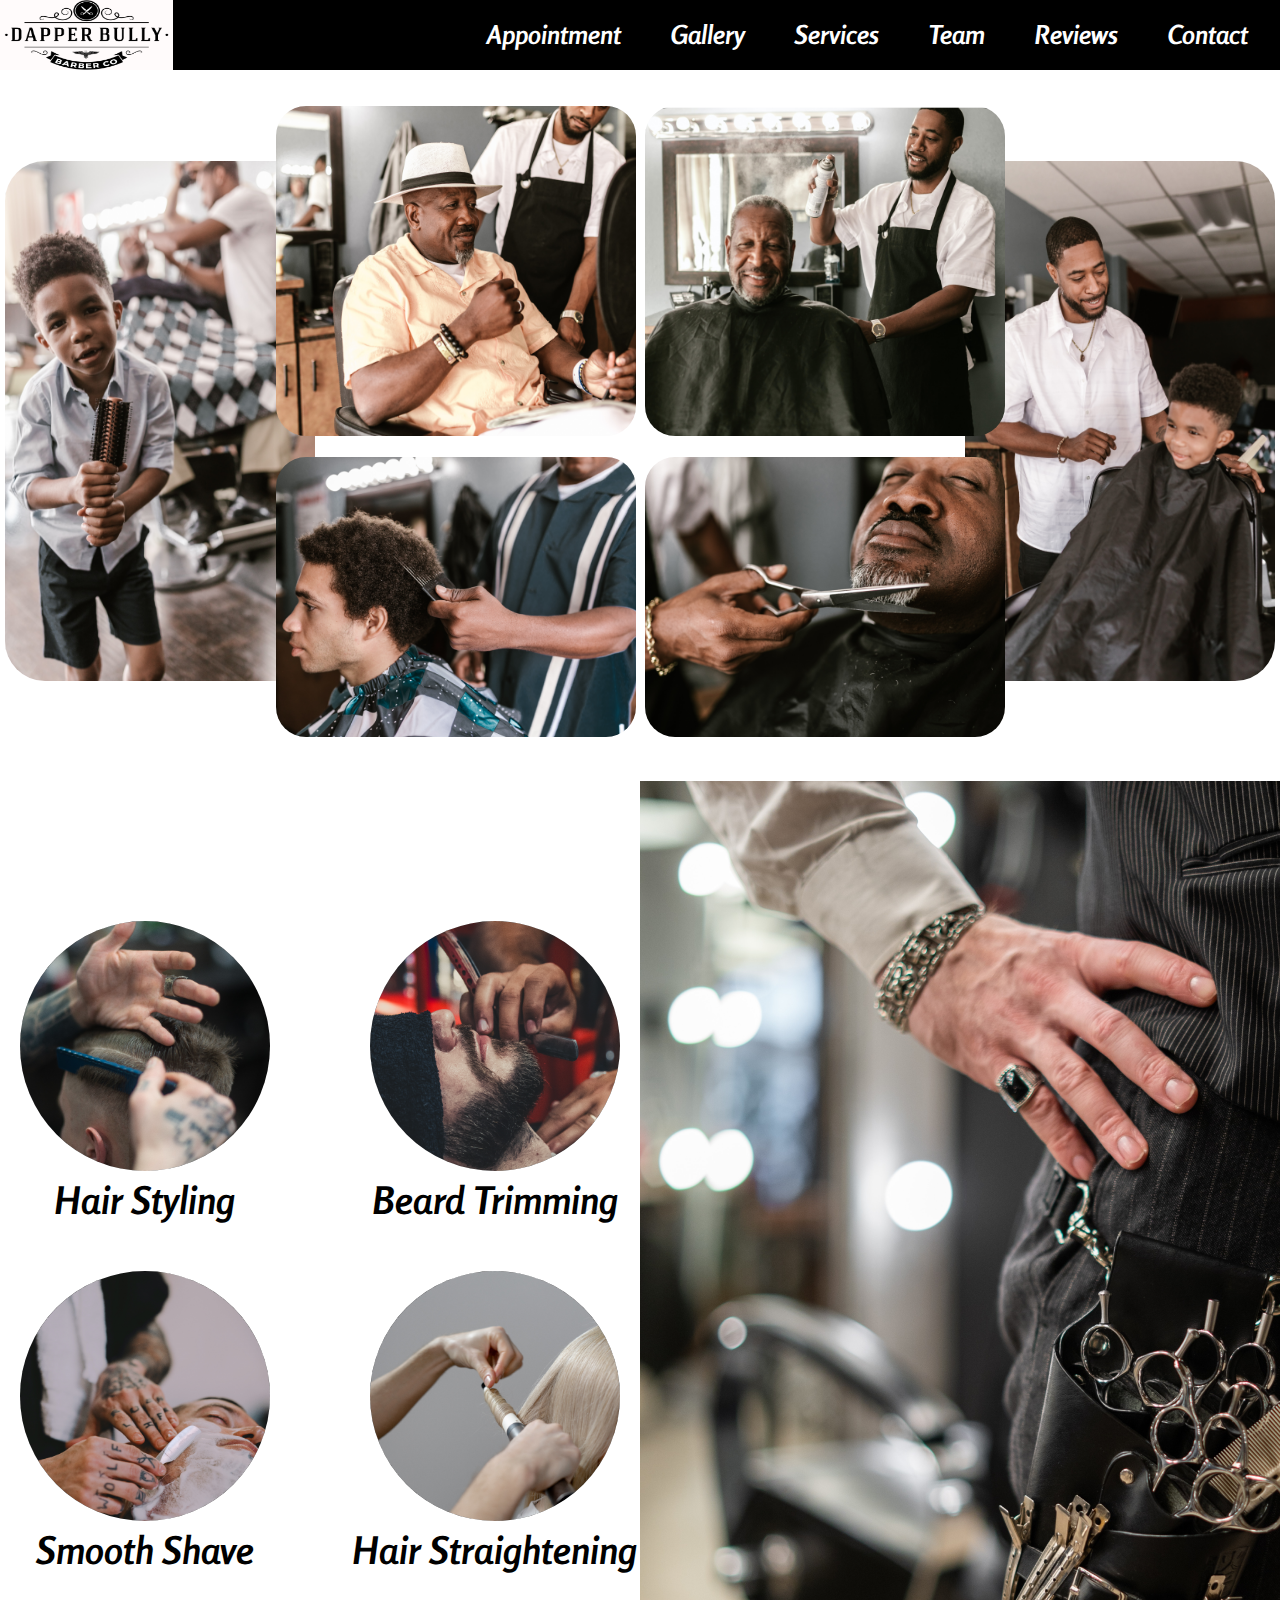
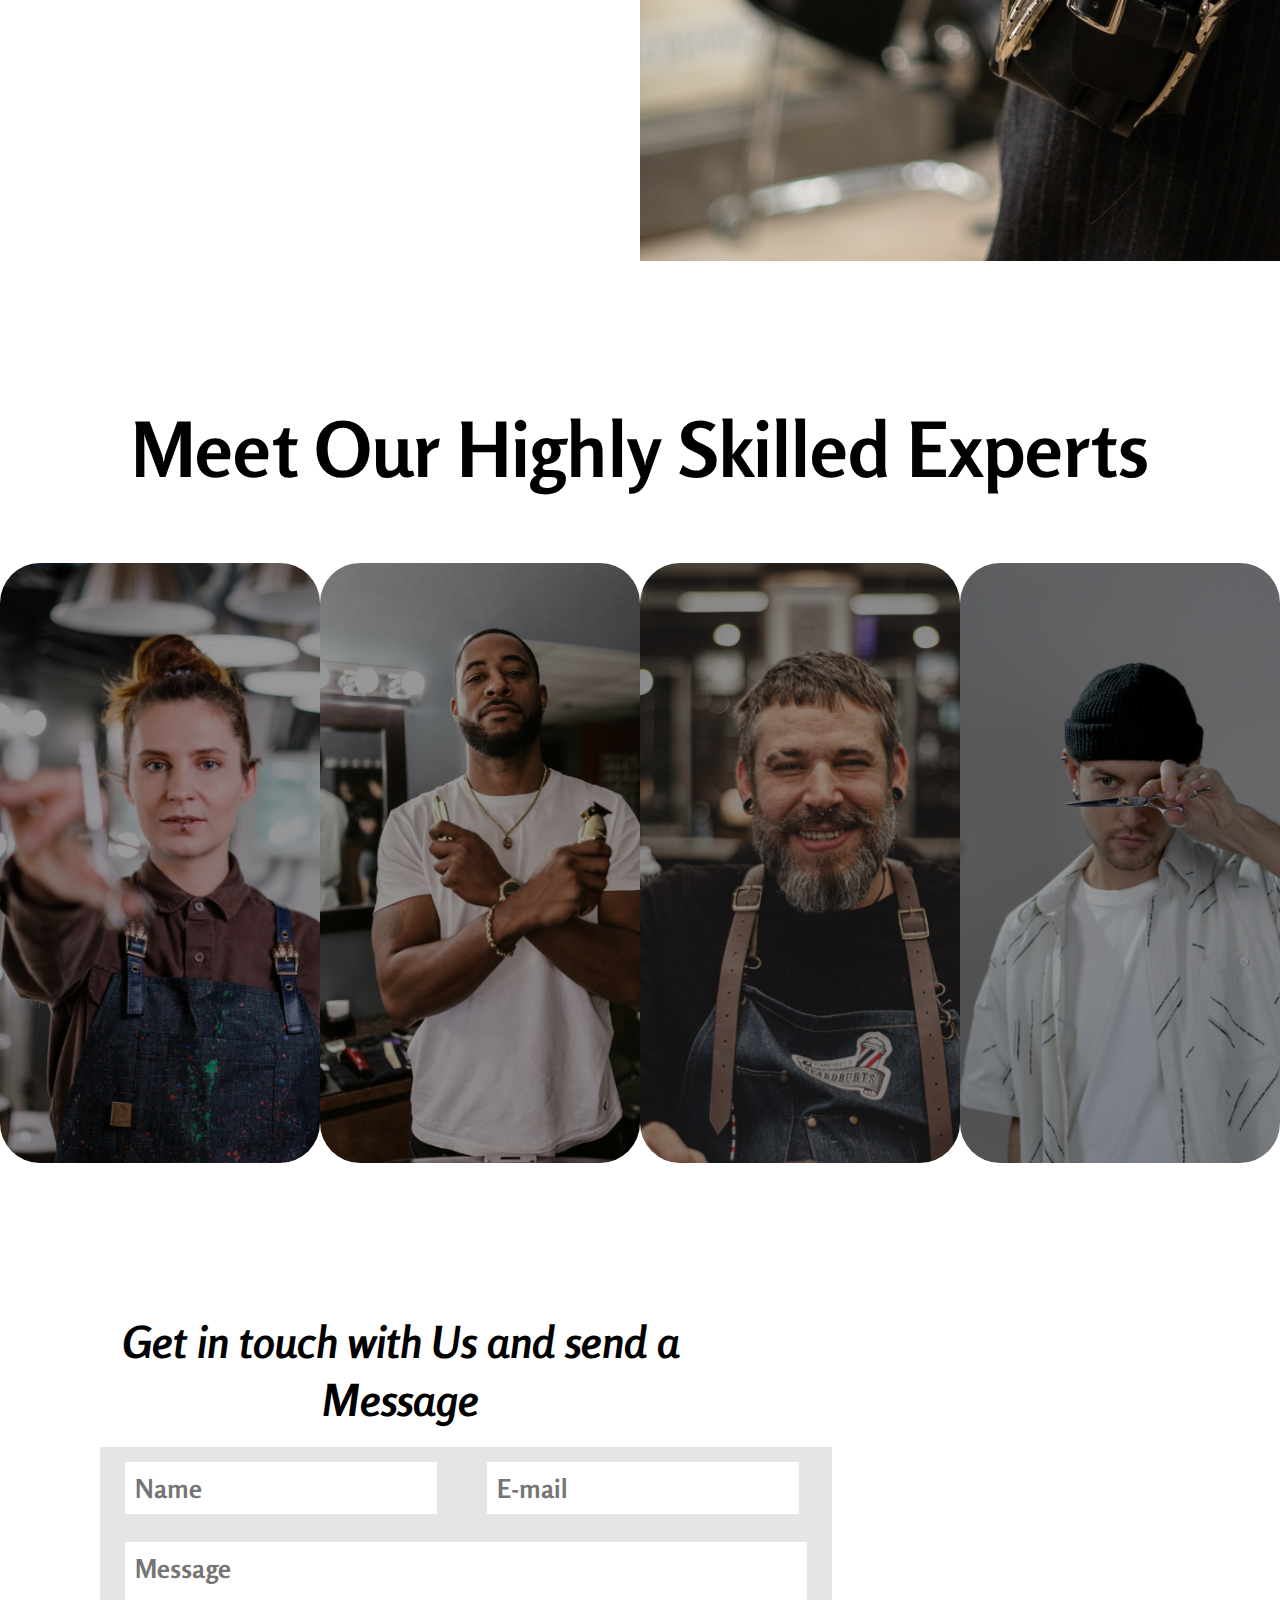
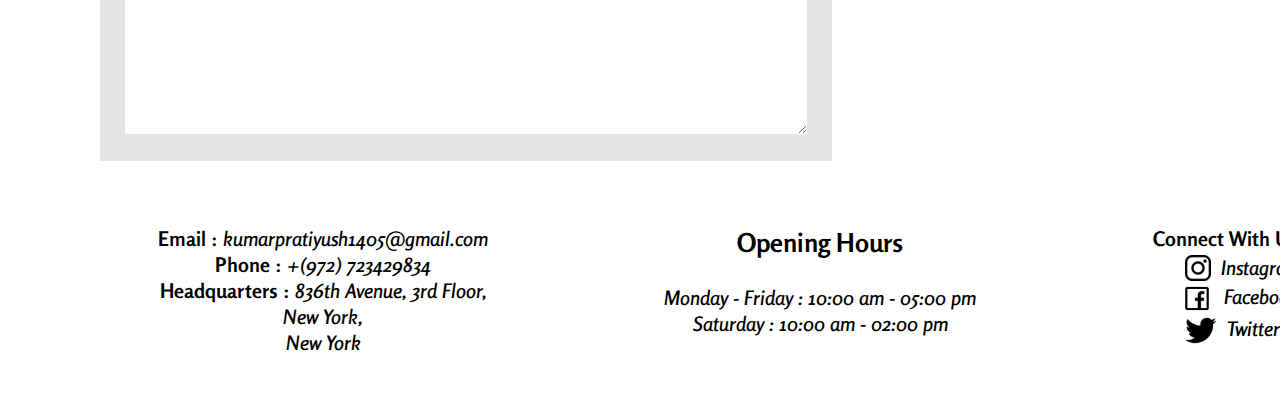
<file: index.html>
<!DOCTYPE html>
<html lang="en">

<head>
  <meta charset="UTF-8">
  <meta http-equiv="X-UA-Compatible" content="IE=edge">
  <meta name="viewport" content="width=device-width, initial-scale=1.0">
  <title>DAPPER BULLY</title>
  <link rel="preconnect" href="https://fonts.googleapis.com">
  <link rel="preconnect" href="https://fonts.gstatic.com" crossorigin>
  <link href="https://fonts.googleapis.com/css2?family=Rosario:ital,wght@0,700;1,600;1,700&family=Volkhov&display=swap"
    rel="stylesheet">
  <link rel="stylesheet" href="style.css">
</head>

<body>
  <div class="wrapper">
    <header class="header">
      <a href="">
        <img class="header__logo" src="images/logo.png" alt="logo">
      </a>
      <nav class="header__menu">
        <ul class="menu__list">
          <li class="menu__item">
            <a href="" class="menu__link">Appointment</a>
          </li>
          <li class="menu__item">
            <a href="" class="menu__link">Gallery</a>
          </li>
          <li class="menu__item">
            <a href="" class="menu__link">Services</a>
          </li>
          <li class="menu__item">
            <a href="" class="menu__link">Team</a>
          </li>
          <li class="menu__item">
            <a href="" class="menu__link">Reviews</a>
          </li>
          <li class="menu__item">
            <a href="" class="menu__link">Contact</a>
          </li>
        </ul>
      </nav>
    </header>

    <main class="page">
      <section class="gallery gallery__container">
        <div class="gallery__item-side-left">
          <img class="anim-side-left gallery__img-side" src="images/gallery/img-5.png" alt="child">
        </div>
        <div class="gallery__item-side-right">
          <img class="anim-side-right gallery__img-side" src="images/gallery/img-6.png" alt="child">
        </div>
        <div class="gallery__item-center">
          <div><img class="anim-1 gallery__img-first-line" src="images/gallery/img-1.png" alt="man"></div>
          <div><img class="anim-2 gallery__img-first-line" src="images/gallery/img-3.png" alt="man"></div>
          <div><img class="anim-1 gallery__img-second-line" src="images/gallery/img-2.png" alt="child"></div>
          <div><img class="anim-2 gallery__img-second-line" src="images/gallery/img-4.png" alt="man"></div>
        </div>
      </section>

      <section class="services services__container">
        <div class="services__items">
          <div>
            <div class="services__items__item anim-HairStyling">
              <img src="images/services/HairStyling.png" alt="child">
              <p>Hair Styling</p>
            </div>
            <div class="services__items__item anim-SmoothShave">
              <img src="images/services/SmoothShave.png" alt="child">
              <p>Smooth Shave</p>
            </div>
          </div>

          <div>
            <div class="services__items__item anim-BeardTrimming">
              <img src="images/services/BeardTrimming.png" alt="child">
              <p>Beard Trimming</p>
            </div>
            <div class="services__items__item anim-HairStraightening">
              <img src="images/services/HairStraightening.png" alt="child">
              <p>Hair Straightening</p>
            </div>
          </div>
        </div>
        <div class="services__img-1">
          <img class="" src="images/services/img-1.png" alt="tools">
        </div>
      </section>

      <section class="team team__container">
        <div class="team__title">
          Meet Our Highly Skilled Experts
        </div>
        <div class="team__list">
          <div class="team__list__member team__list__member_Meredith">
            <div class="team__list__member__name">Meredith</div>
          </div>
          <div class="team__list__member team__list__member_Jason">
            <div class="team__list__member__name">Jason</div>
          </div>
          <div class="team__list__member team__list__member_Ryan">
            <div class="team__list__member__name">Ryan</div>
          </div>
          <div class="team__list__member team__list__member_James">
            <div class="team__list__member__name">James</div>
          </div>
        </div>
      </section>

      <section class="contact">
        <div class="contact__container">
          <div class="contact__header">
            <div class="contact__title">
              Get in touch with Us and send a Message
            </div>
            <form class="contact__form">
              <div class="contact__form__props">
                <div>
                  <input class="contact__form__props__name" type="text" placeholder="Name" />
                </div>
                <div>
                  <input class="contact__form__props__email" type="email" placeholder="E-mail" />
                </div>
              </div>
              <textarea class="contact__form__message" placeholder="Message"></textarea>
            </form>
            <div class="contact__map">
              <iframe class="contact__map"
                src="https://www.google.com/maps/embed?pb=!1m18!1m12!1m3!1d1225.6648443212778!2d-73.98144986465863!3d40.755382596716146!2m3!1f0!2f0!3f0!3m2!1i1024!2i768!4f13.1!3m3!1m2!1s0x89c2598c6b9c4e35%3A0x6c283be0ec87aa37!2sAlteryx!5e0!3m2!1suk!2sua!4v1690057426576!5m2!1suk!2sua"
                width="600" height="450" style="border:0;" allowfullscreen="" loading="lazy"
                referrerpolicy="no-referrer-when-downgrade"></iframe>
            </div>
          </div>

          <div class="contact__footer">
            <div class="contact__footer_contacts">
              <p><span class="contact__footer__subtitles">Email :</span>
                <a href="mailto:kumarpratiyush1405@gmail.com">
                  kumarpratiyush1405@gmail.com
                </a>
              </p>
              <p><span class="contact__footer__subtitles">Phone :</span>
                <a href="tel:+(972) 723429834">
                  +(972) 723429834
                </a>
              </p>
              <p><span class="contact__footer__subtitles">Headquarters :</span>
                <a href="https://www.google.com/maps/search/836th Avenue, 3rd Floor, New York/" target="_blank">
                  836th Avenue, 3rd Floor,
                </a>
              </p>
              <p>New York,</p>
              <p>New York</p>
            </div>
            <div class="contact__footer__opening">
              <p class="contact__footer__opening__title">Opening Hours</p>
              <p>Monday - Friday : 10:00 am - 05:00 pm</p>
              <p>Saturday : 10:00 am - 02:00 pm</p>
            </div>
            <div class="contact__footer_social">
              <p class="contact__footer__subtitles">Connect With Us On</p>
              <div class="contact__footer__social__links__container">
                <div class="contact__footer__social__links">
                  <p>
                    <a href="https://www.instagram.com/" target="_blank">
                      &nbsp;<img src="images/icons/instagram.svg">&nbsp;&nbsp;Instagram
                    </a>
                  </p>
                </div>
                <div class="contact__footer__social__links">
                  <p>
                    <a href="https://www.facebook.com/" target="_blank">
                      <img src="images/icons/facebook.svg">&nbsp;&nbsp;Facebook
                    </a>
                  </p>
                </div>
                <div class="contact__footer__social__links">
                  <p>
                    <a href="https://www.twitter.com/" target="_blank">
                      &nbsp;<img src="images/icons/twitter.svg">&nbsp;&nbsp;Twitter
                    </a>
                  </p>
                </div>
              </div>
            </div>
          </div>
        </div>
      </section>
    </main>
  </div>
</body>

</html>
</file>
<file: style.css>
:root {
  --bg-color: #FFFFFF;
  --main-text-color: #000000;

  /* #region header */
  --header-bg-color: #000000;
  --menu-text-color: #FFFFFF;
  --menu-text-secondary-color: #DCDCDC;
  --header-height: 130px;
  --header-logo-width: 253px;
  --menu-link-size: 36px;
  /* #endregion */

  /* #region gallery */
  --gallery-margin-bottom: 200px;
  --gallery-item-center-column-gap: 18px;
  --gallery-item-center-row-gap: 42px;
  --gallery-img-first-line-width: 460px;
  --gallery-img-first-line-height: 410px;
  --gallery-img-second-line-width: 460px;
  --gallery-img-second-line-height: 360px;
  --gallery-img-side-width: 370px;
  --gallery-img-side-height: 580px;
  /* #endregion */

  /* #region services */
  --services-items-item-p-size: 48px;
  --services-items-item-width: 450px;
  --services-items-item-height: 450px;
  --services-items-item-img-width: 350px;
  --services-items-item-img-height: 350px;
  --services-height: 1080px;
  /* #endregion */

  /* #region team */
  --team-margin-bottom: 200px;
  --team-title-font-size: 96px;
  --team-title-margin-bottom: 50px;
  --team-list-member-width: 400px;
  --team-list-member-height: 677px;
  /* #endregion */

  /* #region contact */
  --contact-container-py: 100px;
  --contact-container-px: 162px;
  --contact-header-column-gap: 35px;
  --contact-header-mb: 95px;
  --contact-header-leftwidth: 940px;
  --contact-title-line-height: 78px;
  --contact-title-font-size: 64px;
  --contact-title-mb: 40px;
  --contact-form-py: 25px;
  --contact-form-px: 35px;
  --contact-form-props-mb: 42px;
  --contact-form-props-width: 390px;
  --contact-form-props-height: 80px;
  --contact-form-message-width: 850px;
  --contact-form-message-height: 209px;
  --contact-form-message-pt: 20px;
  --contact-form-props-pl: 20px;
  --contact-form-props-font-size: 36px;
  --contact-form-props-line-height: 44px;
  --contact-map-width: 626px;
  --contact-map-height: 608px;
  --contact-footer-column-gap: 80px;
  --contact-footer-font-size: 30px;
  --contact-footer-line-height: 36px;
  --contact-footer-opening-title-font-size: 36px;
  --contact-footer-opening-title-line-height: 44px;
  --contact-footer-opening-title-mb: 40px;
  --contact-footer-social-links-line-height: 26px;
  --contact-footer-social-links-my: 10px;
  /* #endregion */
}

@media(max-width: 1537px) {
  :root {
    /* #region header */
    --header-height: 70px;
    --header-logo-width: 173px;
    --menu-link-size: 26px;
    /* #endregion */

    /* #region gallery */
    --gallery-margin-bottom: 100px;
    --gallery-item-center-column-gap: 9px;
    --gallery-item-center-row-gap: 21px;
    --gallery-img-first-line-width: 360px;
    --gallery-img-first-line-height: 330px;
    --gallery-img-second-line-width: 360px;
    --gallery-img-second-line-height: 280px;
    --gallery-img-side-width: 310px;
    --gallery-img-side-height: 520px;
    /* #endregion */

    /* #region services */
    --services-items-item-p-size: 38px;
    --services-items-item-width: 350px;
    --services-items-item-height: 350px;
    --services-items-item-img-width: 250px;
    --services-items-item-img-height: 250px;
    --services-height: 980px;
    /* #endregion */

    /* #region team */
    --team-margin-bottom: 100px;
    --team-title-font-size: 76px;
    --team-title-margin-bottom: 25px;
    --team-list-member-width: 320px;
    --team-list-member-height: 600px;
    /* #endregion */

    /* #region contact */
    --contact-container-py: 50px;
    --contact-container-px: 100px;
    --contact-header-column-gap: 25px;
    --contact-header-mb: 65px;
    --contact-header-leftwidth: 740px;
    --contact-title-line-height: 58px;
    --contact-title-font-size: 44px;
    --contact-title-mb: 25px;
    --contact-form-py: 15px;
    --contact-form-px: 25px;
    --contact-form-props-mb: 28px;
    --contact-form-props-width: 300px;
    --contact-form-props-height: 50px;
    --contact-form-message-width: 670px;
    --contact-form-message-height: 180px;
    --contact-form-message-pt: 10px;
    --contact-form-props-pl: 10px;
    --contact-form-props-font-size: 26px;
    --contact-form-props-line-height: 34px;
    --contact-map-width: 530px;
    --contact-map-height: 444px;
    --contact-footer-column-gap: 60px;
    --contact-footer-font-size: 20px;
    --contact-footer-line-height: 26px;
    --contact-footer-opening-title-font-size: 26px;
    --contact-footer-opening-title-line-height: 34px;
    --contact-footer-opening-title-mb: 25px;
    --contact-footer-social-links-line-height: 25px;
    --contact-footer-social-links-my: 3px;
    /* #endregion */
  }
}

@media(max-width: 992px) {
  :root {
    --menu-link-size: 12px;
  }
}
/* #region reset */
*::before,
*::after {
  padding: 0;
  margin: 0;
  border: 0;
  box-sizing: border-box;
}

a {
  text-decoration: none;
}

ul,
ol,
li,
p {
  list-style: none;
  margin: 0;
  padding: 0;
}

img {
  vertical-align: top;
}

h1,
h2,
h3,
h4,
h5,
h6 {
  font-weight: inherit;
  font-size: inherit;
}

html,
body {
  height: 100%;
}

/* #endregion */

/* #region common properties */
.d-flex {
  display: flex;
}

.jc-sb {
  justify-content: space-between;
}

.jc-sa {
  justify-content: space-around;
}

.ai-c {
  align-items: center;
}

.ta-c {
  text-align: center;
}

.m-auto {
  margin: auto;
}

.w-100 {
  width: 100%;
}

/* #endregion */

/* #region containers */
.wrapper {
  min-height: 100%;
  overflow: hidden;
  display: flex;
  flex-direction: column;
}

.page {
  flex: 1 1 auto;
  padding-top: calc(var(--header-height) * 2.3);
}

/* #endregion */

/* #region body */
body {
  background-color: var(--bg-color);
  font-family: 'Volkhov', serif;
  color: var(--main-text-color);
  margin: 0;
  position: relative;
}

/* #endregion */

/* #region header */
.header {
  background-color: var(--header-bg-color);
  min-height: var(--header-height);
  display: flex;
  justify-content: space-between;
  position: fixed;
  top: 0;
  left: 0;
  right: 0;
  z-index: 2;
}

.header__logo {
  width: var(--header-logo-width);
  height: var(--header-height);
}

.header__menu {
  display: flex;
  align-items: center;
}

.menu__list {
  display: flex;
  justify-content: space-between;
  column-gap: 50px;
  margin-right: 32px;
}

.menu__link {
  font-family: 'Rosario', sans-serif;
  color: var(--menu-text-color);
  font-size: var(--menu-link-size);
  font-style: italic;
  font-weight: 700;
  line-height: 44px;
}

.menu__link:hover {
  color: var(--menu-text-secondary-color);
}

/* #endregion */

/* #region gallery */
.gallery {
  display: grid;
  position: relative;
  grid-template-columns: 1fr 1fr 1fr 1fr;
  margin-bottom: var(--gallery-margin-bottom);
}

.gallery__item-side-left {
  align-self: center;
  justify-self: center;
  display: flex;
  align-items: center;
}

.gallery__item-side-right {
  align-self: center;
  justify-self: center;
  grid-column: 4 / 4;
  position: absolute;
  display: flex;
  align-items: center;
}

.gallery__img-side {
  width: var(--gallery-img-side-width);
  height: var(--gallery-img-side-height);
  border-radius: 40px;
}

.gallery__item-center {
  align-self: center;
  justify-self: center;
  grid-column: 2 / 4;
  position: absolute;
  display: grid;
  grid-template-columns: 1fr 1fr;
  column-gap: var(--gallery-item-center-column-gap);
  row-gap: var(--gallery-item-center-row-gap);
}

.gallery__img-first-line {
  width: var(--gallery-img-first-line-width);
  height: var(--gallery-img-first-line-height);
  border-radius: 30px;
}

.gallery__img-second-line {
  width: var(--gallery-img-second-line-width);
  height: var(--gallery-img-second-line-height);
  border-radius: 30px;
}

@media(max-width: 768px) {
  .gallery {
    display: flex;
    align-items: center;
    justify-content: space-between;
    flex-direction: column;
  }

  .gallery__item-side-left,
  .gallery__item-side-right {
    align-self: center !important;
    position: inherit;
  }

  .gallery__img-side {
    margin: var(--gallery-item-center-row-gap) auto;
  }

  .gallery__item-center {
    position: inherit;
    display: flex;
    flex-direction: column;
  }
}

@media(max-width: 992px) {
  .gallery {
    grid-template-rows: var(--gallery-img-side-height) 1fr;
    grid-template-columns: 1fr 1fr;
    gap: 10px;
    gap: 10px;
  }

  .gallery__item-side-left,
  .gallery__item-side-right {
    grid-row: 1 / span 2;
    position: inherit;
    align-self: flex-start;
  }

  .gallery__item-side-left {
    grid-column: 1 / 2;
    justify-self: flex-end;
  }

  .gallery__item-side-right {
    grid-column: 2 / 2;
    justify-self: flex-start;
  }

  .gallery__item-center {
    grid-row: 2 / 2;
    grid-column: 1 / span 2;
    position: inherit;
  }
}

/* #endregion */

/* #region animations */
.anim-1 {
  animation: 1s linear 0s alternate slidein1;
}

@keyframes slidein1 {
  from {
    /* pushes the sun down past the viewport */
    transform: translateX(-30vw);
  }

  to {
    /* returns the sun to its default position */
    transform: translateX(0);
  }
}

.anim-2 {
  animation: 1s linear 0s alternate slidein2;
}

@keyframes slidein2 {
  from {
    /* pushes the sun down past the viewport */
    transform: translateX(30vw);
  }

  to {
    /* returns the sun to its default position */
    transform: translateX(0);
  }
}

.anim-side-left {
  animation: 2s linear 0s alternate slidein-side-left;
}

@keyframes slidein-side-left {
  from {
    /* pushes the sun down past the viewport */
    transform: translateX(-40vw);
  }

  to {
    /* returns the sun to its default position */
    transform: translateX(0);
  }
}

.anim-side-right {
  animation: 2s linear 0s alternate slidein-side-right;
}

@keyframes slidein-side-right {
  from {
    /* pushes the sun down past the viewport */
    transform: translateX(40vw);
  }

  to {
    /* returns the sun to its default position */
    transform: translateX(0);
  }
}

@media(max-width: 768px) {
  .anim-side-left .anim-side-right {
    animation-duration: 1s;
  }
}

/* #endregion */

/* #region services */
.services {
  display: flex;
  height: var(--services-height);
  margin-bottom: 200px;
  position: relative;
}

.services__items {
  width: 50vw;
  display: flex;
  justify-content: center;
  align-items: center;
}

.services__items__item {
  width: var(--services-items-item-width);
  height: var(--services-items-item-height);
  text-align: center;
}

.services__items__item img {
  width: var(--services-items-item-img-width);
  height: var(--services-items-item-img-height);
  border-radius: 50%;
}

.services__items__item p {
  font-family: Rosario;
  font-size: var(--services-items-item-p-size);
  font-style: italic;
  font-weight: 700;
  line-height: 58px;
  text-align: center;
}

.services__img-1 {
  position: absolute;
  right: 0;
  width: 50vw;
  height: var(--services-height);
  text-align: end;
}

@media(max-width: 768px) {
  .services {
    display: inherit !important;
    height: auto !important;
  }

  .services__items {
    width: 100vw;
  }

  .services__img-1 {
    display: none !important;
  }
}

@media(max-width: 992px) {
  .services {
    height: calc(var(--services-height) * 2);
    display: grid;
    grid-template-rows: auto auto;
    grid-template-columns: 100%;
    margin-bottom: 0;
  }

  .services__img-1 {
    display: inherit;
    justify-content: center;
    position: inherit;
    grid-row: 1 / 2;
    width: 100%;
  }

  .services__items {
    grid-row: 2 / 2;
    justify-self: center;
  }
}

/* #endregion */

/* #region animation */
@keyframes moveClockwise {
  0% {
    transform: translateX(0) translateY(0);
  }

  25% {
    transform: translateX(100%) translateY(0);
  }

  50% {
    transform: translateX(100%) translateY(100%);
  }

  75% {
    transform: translateX(0%) translateY(100%);
  }

  100% {
    transform: translateX(0) translateY(0);
  }
}

@keyframes moveClockwise2 {
  0% {
    transform: translateX(0) translateY(0);
  }

  25% {
    transform: translateX(0%) translateY(-100%);
  }

  50% {
    transform: translateX(100%) translateY(-100%);
  }

  75% {
    transform: translateX(100%) translateY(0%);
  }

  100% {
    transform: translateX(0) translateY(0);
  }
}

@keyframes moveClockwise3 {
  0% {
    transform: translateX(0) translateY(0);
  }

  25% {
    transform: translateX(0%) translateY(100%);
  }

  50% {
    transform: translateX(-100%) translateY(100%);
  }

  75% {
    transform: translateX(-100%) translateY(0);
  }

  100% {
    transform: translateX(0) translateY(0);
  }
}

@keyframes moveClockwise4 {
  0% {
    transform: translateX(0) translateY(0);
  }

  25% {
    transform: translateX(-100%) translateY(0%);
  }

  50% {
    transform: translateX(-100%) translateY(-100%);
  }

  75% {
    transform: translateX(0%) translateY(-100%);
  }

  100% {
    transform: translateX(0) translateY(0);
  }
}

.anim-HairStyling {
  animation: moveClockwise 15s infinite;
}

.anim-SmoothShave {
  animation: moveClockwise2 15s infinite;
}

.anim-BeardTrimming {
  animation: moveClockwise3 15s infinite;
}

.anim-HairStraightening {
  animation: moveClockwise4 15s infinite;
}

/* #endregion */

/* #region team */
.team {
  margin-bottom: var(--team-margin-bottom);
}

.team__title {
  font-family: Rosario;
  font-size: var(--team-title-font-size);
  font-weight: 700;
  line-height: 177px;
  text-align: center;
  margin-bottom: var(--team-title-margin-bottom);
}

.team__list {
  display: flex;
  justify-content: space-around;
}

.team__list__member {
  cursor: pointer;
  position: relative;

  width: var(--team-list-member-width);
  height: var(--team-list-member-height);
  border-radius: 40px;
  background-size: cover;
  background-repeat: no-repeat;
  transition: filter 0.3s ease;
  filter: brightness(60%);
}

.team__list__member:hover {
  filter: none;
}

.team__list__member:hover div {
  display: inherit;
}

.team__list__member_Meredith {
  background-image: url(images/team/Meredith.png);
}

.team__list__member_Jason {
  background-image: url(images/team/Jason.png);
}

.team__list__member_Ryan {
  background-image: url(images/team/Ryan.png);
}

.team__list__member_James {
  background-image: url(images/team/James.png);
}

.team__list__member__name {
  display: none;
  position: absolute;
  bottom: 0;
  width: var(--team-list-member-width);
  height: calc(var(--team-list-member-height) * 0.20);
  background-color: #A3530AB2;
  border-radius: 0 0 40px 40px;

  color: #FFFAFA;
  font-family: Volkhov;
  font-size: 48px;
  font-weight: 400;
  line-height: calc(var(--team-list-member-height) * 0.20);
  text-align: center;
}

@media(max-width: 768px) {
  .team__list {
    display: inherit !important;
  }

  .team__list__member {
    margin: 20px auto;
    transition: filter 3s ease;
  }

  .team__list__member:focus div {
    display: inherit;
  }

  .team__list__member__name {
    animation: 1s show ease;
  }

  @keyframes show {
    from {
      opacity: 0;
    }

    to {
      opacity: 1;
    }
  }
}

@media(max-width: 992px) {
  .team__list {
    display: grid;
    grid-template-columns: 1fr 1fr;
    grid-template-rows: 1fr 1fr;
    row-gap: 20px;
  }

  .team__list__member {
    justify-self: center;
  }

  .team__list__member__name {
    animation: 1s show ease;
  }

  @keyframes show {
    from {
      opacity: 0;
    }

    to {
      opacity: 1;
    }
  }
}

/* #endregion */

/* #region contact*/
.contact {}

.contact__container {
  display: grid;
  grid-template-columns: 1fr;
  grid-template-rows: auto auto;
  padding: var(--contact-container-py) var(--contact-container-px);
}

.contact__header {
  display: grid;
  grid-template-rows: 30% 1fr;
  grid-template-columns: auto auto;
  column-gap: var(--contact-header-column-gap);
  margin-bottom: var(--contact-header-mb);
}

.contact__title {
  font-family: Rosario;
  font-size: var(--contact-title-font-size);
  font-style: italic;
  font-weight: 700;
  line-height: var(--contact-title-line-height);
  letter-spacing: 0em;
  text-align: center;
  margin-bottom: var(--contact-title-mb);
  margin-right: 130px;
}

.contact__form {
  grid-row: 2 / 2;
  grid-column: 1 / 2;
  background-color: #E5E5E5;
  padding: var(--contact-form-py) var(--contact-form-px);
}

.contact__form__props {
  display: flex;
  gap: 50px;
  margin-bottom: var(--contact-form-props-mb);
}

.contact__form__props__name,
.contact__form__props__email {
  width: var(--contact-form-props-width);
  height: var(--contact-form-props-height);
}

.contact__form__message {
  width: var(--contact-form-message-width);
  height: var(--contact-form-message-height);
  padding-top: var(--contact-form-message-pt);
}

.contact__form__props__name,
.contact__form__props__email,
.contact__form__message {
  border: none;
  padding-left: var(--contact-form-props-pl);
  font-family: Rosario;
  font-size: var(--contact-form-props-font-size);
  font-weight: 700;
  line-height: var(--contact-form-props-line-height);
  letter-spacing: 0em;
  text-align: left;
  color: #00000080;
}

.contact__map {
  grid-row: 1 / span 2;
  width: var(--contact-map-width);
  height: var(--contact-map-height);
}

.contact__footer {
  display: flex;
  justify-content: space-around;
  column-gap: var(--contact-footer-column-gap);

  font-family: Rosario;
  font-size: var(--contact-footer-font-size);
  font-style: italic;
  font-weight: 600;
  line-height: var(--contact-footer-line-height);
  letter-spacing: 0em;
  text-align: center;
}

.contact__footer a {
  color: var(--main-text-color);
}

.contact__footer__subtitles {
  font-family: Rosario;
  font-style: normal;
  font-size: var(--contact-footer-font-size);
  font-weight: 700;
  line-height: var(--contact-footer-line-height);
  letter-spacing: 0em;
  text-align: center;
}

.contact__footer_contacts {}

.contact__footer__opening {}

.contact__footer__opening__title {
  font-family: Rosario;
  font-style: normal;
  font-size: var(--contact-footer-opening-title-font-size);
  font-weight: 700;
  line-height: var(--contact-footer-opening-title-line-height);
  letter-spacing: 0em;
  text-align: center;
  margin-bottom: var(--contact-footer-opening-title-mb);
}

.contact__footer_social {}

.contact__footer__social__links__container {
  text-align: left;
  width: fit-content;
  margin: auto;
}

.contact__footer__social__links {
  margin: var(--contact-footer-social-links-my) auto;
  line-height: var(--contact-footer-social-links-line-height);
}

@media(max-width: 768px) {
  .contact__header {
    grid-template-rows: 15% auto auto;
    grid-template-columns: 100%;
    row-gap: 20px;
    margin-bottom: 150px;
  }

  .contact__title {
    grid-column: 1 / 1;
    grid-row: 1 / 3;
    margin: 0 auto;
  }

  .contact__map {
    grid-row: 2 / 3 !important;
    grid-column: 1 / 1;
    justify-self: center;
  }

  .contact__form {
    grid-row: 3 / 3 !important;
  }

  .contact__form__props {
    display: flex;
    flex-direction: column;
    row-gap: 10px;
  }

  .contact__form__props__name,
  .contact__form__props__email,
  .contact__form__message {
    width: 98%;
  }

  .contact__footer {
    flex-direction: column;
  }
}

@media(max-width: 992px) {
  .contact__header {
    grid-template-rows: 15% auto auto;
    grid-template-columns: 100%;
    row-gap: 20px;
    margin-bottom: 150px;
  }

  .contact__title {
    grid-column: 1 / 1;
    grid-row: 1 / 3;
    margin: 0 auto;
  }

  .contact__map {
    grid-row: 3 / 3;
    grid-column: 1 / 1;
    justify-self: center;
  }

  .contact__form {
    grid-row: 2 / 3;
  }

  .contact__form__props {
    display: flex;
    flex-direction: column;
    row-gap: 10px;
  }

  .contact__form__props__name,
  .contact__form__props__email,
  .contact__form__message {
    width: 98%;
  }

  .contact__footer {
    flex-direction: column;
  }
}

/* #endregion */
</file>
